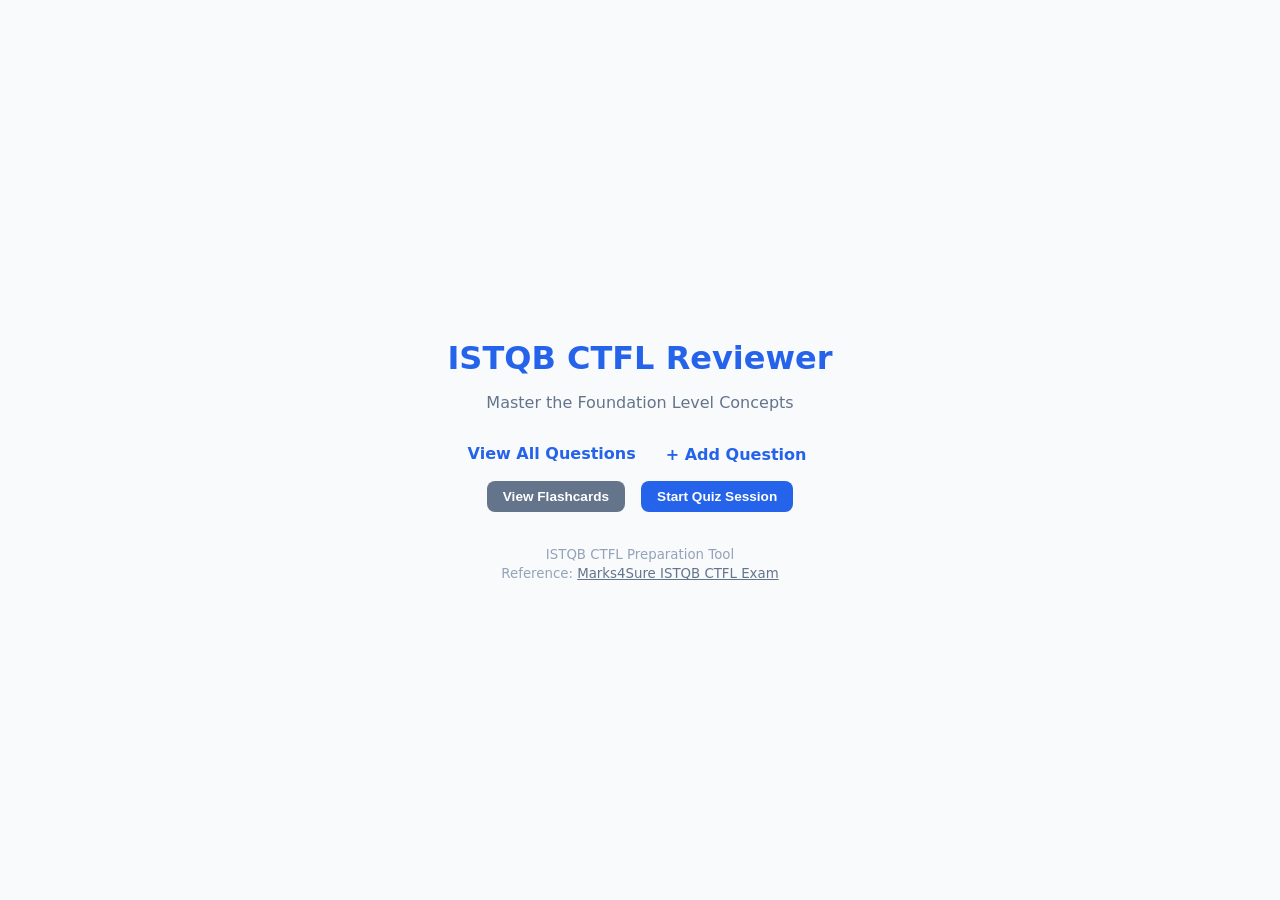
<file: index.html>
<!DOCTYPE html>
<html lang="en">
<head>
    <meta charset="UTF-8">
    <meta name="viewport" content="width=device-width, initial-scale=1.0">
    <title>ISTQB CTFL Exam Prep</title>
    <link rel="stylesheet" href="style.css">
</head>
<body>

    <main class="app-container">
        <header>
            <h1>ISTQB CTFL Reviewer</h1>
            <p>Master the Foundation Level Concepts</p>
            <nav id="mainNav" style="display: flex; gap: 1.5rem; justify-content: center; font-weight: 600; margin-bottom: 1rem;">
                <a href="list.html" style="color: var(--primary); text-decoration: none;">View All Questions</a>
                <button id="openAdminBtn" style="background: none; border: none; color: var(--primary); font-weight: 600; cursor: pointer; font-size: inherit; font-family: inherit;">+ Add Question</button>
            </nav>
            <div class="dashboard-controls">
                <button id="openFlashcardBtn" class="btn secondary" style="font-size: 0.85rem; padding: 0.5rem 1rem;">View Flashcards</button>
                <button id="startQuizBtn" class="btn primary" style="font-size: 0.85rem; padding: 0.5rem 1rem;">Start Quiz Session</button>
            </div>
        </header>
        
        <footer>
            <small>
                ISTQB CTFL Preparation Tool<br>
                Reference: <a href="https://www.marks4sure.com/ISTQB-CTFL-exam.html" target="_blank" style="color: var(--secondary);">Marks4Sure ISTQB CTFL Exam</a>
            </small>
        </footer>
    </main>

    <!-- Modal for Admin Form -->
    <div id="modalOverlay" class="modal-overlay">
        <!-- Flashcard Review Modal -->
        <div id="flashcardModal" class="modal-container" style="display: none; max-width: 850px;">
            <div class="modal-header">
                <h2>ISTQB CTFL Questions</h2>
                <button class="close-modal btn secondary" style="padding: 0.5rem;">&times;</button>
            </div>
            <div class="modal-body">
                <section class="flashcard-section">
                    <div class="card-viewport" id="cardContainer">
                        <div class="card" id="flashcard">
                            <div class="card-face card-front" id="cardFront"></div>
                            <div class="card-face card-back" id="cardBack"></div>
                        </div>
                    </div>
                </section>
            </div>
            <div class="modal-footer" style="flex-direction: column; align-items: stretch; gap: 0.75rem;">
                <div class="navigation-controls" style="width: 100%; justify-content: space-between; align-items: center; margin-bottom: 0;">
                    <span id="counter" class="status-info">Loading cards...</span>
                    <div class="button-group">
                        <button id="prevBtn" class="btn secondary">Previous</button>
                        <button id="flipBtn" class="btn secondary">Flip Card</button>
                        <button id="nextBtn" class="btn primary">Next</button>
                    </div>
                </div>
                <small class="desktop-tip" style="text-align: center; color: var(--secondary);">Tip: Use <b>Space</b> to flip and <b>Arrow Keys</b> to navigate.</small>
            </div>
        </div>

        <!-- Add Question Form Content -->
        <div id="adminModal" class="modal-container" style="display: none;">
            <div class="modal-header">
                <h2>Add New Question</h2>
                <button class="close-modal btn secondary" style="padding: 0.5rem;">&times;</button>
            </div>
            <div class="modal-body">
                <div class="form-group">
                    <label>Question Text</label>
                    <textarea id="qInput" rows="3" placeholder="Enter the question..."></textarea>
                </div>
                <div class="form-group">
                    <label>Options</label>
                    <div id="optionsContainer">
                        <input type="text" class="opt-input" placeholder="Option A">
                        <input type="text" class="opt-input" placeholder="Option B">
                    </div>
                    <button type="button" id="addOptBtn" class="btn secondary" style="padding: 0.4rem 1rem; font-size: 0.8rem;">+ Add Option</button>
                </div>
                <div class="form-group">
                    <label>Correct Answer</label>
                    <input type="text" id="aInput" placeholder="e.g. B (Test Implementation)">
                </div>
                <div class="form-group">
                    <label>Explanation</label>
                    <textarea id="eInput" rows="4" placeholder="Enter the explanation..."></textarea>
                </div>
                <div id="outputArea" style="display:none; margin-top: 1rem;">
                    <label style="font-weight: 600;">Copy this into your questions.json:</label>
                    <div class="json-output" id="jsonResult"></div>
                </div>
            </div>
            <div class="modal-footer">
                <button class="close-modal btn secondary">Cancel</button>
                <button id="generateBtn" class="btn primary">Generate JSON</button>
                <button id="downloadFullBtn" class="btn secondary" style="display: none;">Download questions.json</button>
            </div>
        </div>

        <!-- Shuffle Confirmation Content -->
        <div id="shuffleModal" class="modal-container" style="display: none; max-width: 450px;">
            <div class="modal-header">
                <h2>Start Practice Test?</h2>
            </div>
            <div class="modal-body">
                <p>This will shuffle the questions and enter <strong>Focus Mode</strong>. Navigation links will be hidden until you end the session.</p>
                <div class="form-group" style="margin-top: 1rem;">
                    <label for="quizItemCount">Number of items to take:</label>
                    <input type="number" id="quizItemCount" min="1" placeholder="Enter number of items">
                    <small id="itemCountError" style="color: #dc2626; display: none; margin-top: 0.25rem; font-weight: 500;"></small>
                </div>
            </div>
            <div class="modal-footer">
                <button id="cancelShuffle" class="btn secondary">Cancel</button>
                <button id="confirmShuffle" class="btn primary">Start Quiz</button>
            </div>
        </div>

        <!-- Quiz/Shuffle Mode Modal -->
        <div id="quizModal" class="modal-container" style="display: none; max-width: 850px;">
            <div class="modal-header">
                <h2>Practice Test</h2>
                <button id="endSessionBtn" class="btn secondary" style="font-size: 0.85rem; padding: 0.5rem">&times;</button>
            </div>
            <div class="modal-body" id="quizModalBody">
                <!-- Question area or Results will be injected here -->
                <div id="quizActiveArea"></div>
            </div>
            <div class="modal-footer">
                <div class="navigation-controls" style="width: 100%; justify-content: space-between; align-items: center;">
                    <span id="modalCounter" class="status-info">Loading...</span>
                    <div class="button-group">
                        <button id="modalFlipBtn" class="btn secondary hidden">View Explanation</button>
                        <button id="submitBtn" class="btn primary hidden" disabled>Submit Answer</button>
                    </div>
                </div>
            </div>
        </div>
    </div>

    <script src="script.js"></script>
</body>
</html>
</file>
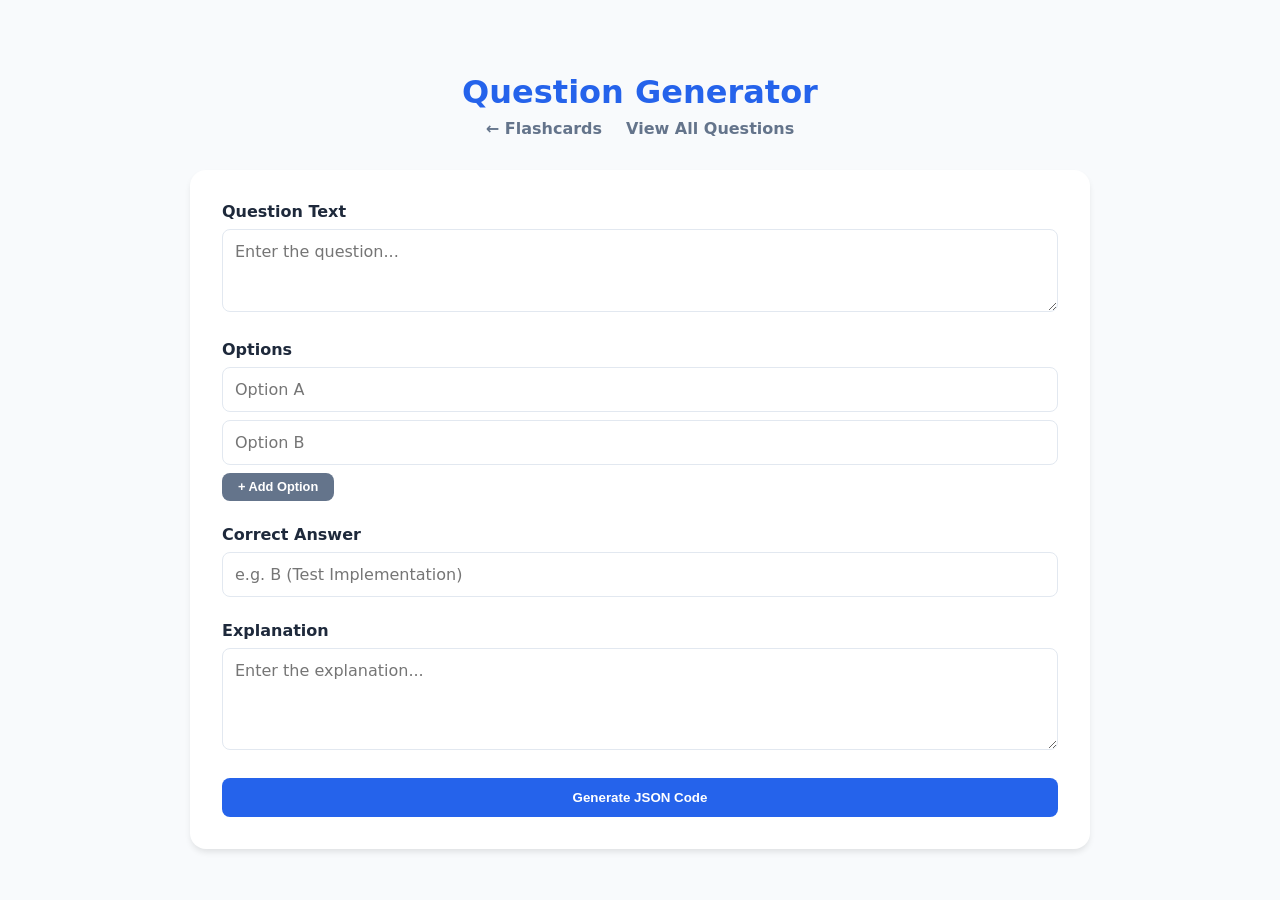
<file: admin.html>
<!DOCTYPE html>
<html lang="en">
<head>
    <meta charset="UTF-8">
    <meta name="viewport" content="width=device-width, initial-scale=1.0">
    <title>Add Questions - ISTQB Prep</title>
    <link rel="stylesheet" href="style.css">
</head>
<body>
    <main class="app-container">
        <header>
            <h1>Question Generator</h1>
            <nav style="display: flex; gap: 1.5rem; justify-content: center; font-weight: 600; margin-bottom: 2rem;">
                <a href="index.html" style="color: var(--secondary); text-decoration: none;">&larr; Flashcards</a>
                <a href="list.html" style="color: var(--secondary); text-decoration: none;">View All Questions</a>
            </nav>
        </header>

        <section class="form-section">
            <div class="form-group">
                <label>Question Text</label>
                <textarea id="qInput" rows="3" placeholder="Enter the question..."></textarea>
            </div>

            <div class="form-group">
                <label>Options</label>
                <div id="optionsContainer">
                    <input type="text" class="opt-input" placeholder="Option A">
                    <input type="text" class="opt-input" placeholder="Option B">
                </div>
                <button type="button" id="addOptBtn" class="btn secondary" style="padding: 0.4rem 1rem; font-size: 0.8rem;">+ Add Option</button>
            </div>

            <div class="form-group">
                <label>Correct Answer</label>
                <input type="text" id="aInput" placeholder="e.g. B (Test Implementation)">
            </div>

            <div class="form-group">
                <label>Explanation</label>
                <textarea id="eInput" rows="4" placeholder="Enter the explanation..."></textarea>
            </div>

            <button id="generateBtn" class="btn primary" style="width: 100%;">Generate JSON Code</button>

            <div id="outputArea" style="display:none; margin-top: 2rem;">
                <label style="font-weight: 600;">Copy this into your questions.json:</label>
                <div class="json-output" id="jsonResult"></div>
            </div>
        </section>
    </main>
    <script src="admin.js"></script>
</body>
</html>
</file>
<file: style.css>
:root {
    --bg-color: #f8fafc;
    --card-bg: #ffffff;
    --primary: #2563eb;
    --secondary: #64748b;
    --text-main: #1e293b;
    --text-light: #f8fafc;
    --transition-speed: 0.6s;
}

body {
    font-family: 'Inter', system-ui, -apple-system, sans-serif;
    background-color: var(--bg-color);
    color: var(--text-main);
    margin: 0;
    display: flex;
    justify-content: center;
    align-items: center;
    min-height: 100vh;
}

.app-container {
    width: 90%;
    max-width: 900px;
    text-align: center;
}

header h1 {
    margin-bottom: 0.5rem;
    color: var(--primary);
}

header p {
    color: var(--secondary);
    margin-bottom: 2rem;
}

/* 3D Card Setup */
.card-viewport {
    perspective: 1200px;
    width: 100%;
    height: 600px;
    cursor: pointer;
}

.card {
    position: relative;
    width: 100%;
    height: 100%;
    transform-style: preserve-3d;
    transition: transform var(--transition-speed) cubic-bezier(0.4, 0, 0.2, 1);
    border-radius: 1rem;
    box-shadow: 0 10px 25px -5px rgba(0, 0, 0, 0.1);
}

.card.flipped {
    transform: rotateY(180deg);
}

.card-face {
    position: absolute;
    inset: 0;
    backface-visibility: hidden;
    display: flex;
    flex-direction: column;
    justify-content: flex-start; /* Changed from center to allow proper scrolling */
    align-items: center;
    padding: 2.5rem;
    border-radius: 1rem;
    font-size: 1.25rem;
    line-height: 1.6;
    overflow-y: auto;
    scrollbar-width: thin;
    scrollbar-color: var(--secondary) transparent;
}

/* Custom scrollbar for Webkit browsers */
.card-face::-webkit-scrollbar {
    width: 6px;
}

.card-face::-webkit-scrollbar-thumb {
    background-color: var(--secondary);
    border-radius: 10px;
}

.q-text {
    font-weight: 600;
    margin-bottom: 1.5rem;
    width: 100%;
    white-space: pre-wrap;
}

.options-list {
    list-style-type: none;
    padding: 0;
    margin: 0;
    width: 100%;
    text-align: left;
}

.options-list li {
    background: #f1f5f9;
    margin-bottom: 0.5rem;
    padding: 0.75rem 1rem;
    border-radius: 0.5rem;
    font-size: 1.1rem;
    transition: all 0.2s ease;
    cursor: pointer;
    white-space: pre-wrap;
}

/* Interactive Quiz States */
.options-list li.selected {
    background: #dbeafe;
    border: 2px solid var(--primary);
    color: var(--primary);
}

.options-list li.correct {
    background: #dcfce7 !important;
    border: 2px solid #16a34a !important;
    color: #166534 !important;
}

.options-list li.incorrect {
    background: #fee2e2 !important;
    border: 2px solid #dc2626 !important;
    color: #991b1b !important;
}

.options-list li.disabled {
    pointer-events: none;
}

.card-front {
    background: var(--card-bg);
    border: 1px solid #e2e8f0;
    z-index: 2;
}

.card-back {
    background: var(--primary);
    color: var(--text-light);
    transform: rotateY(180deg);
    z-index: 1;
}

.q-container {
    width: 100%;
    margin: auto 0;
}

.a-container {
    text-align: center;
    width: 100%;
    margin: auto 0; /* This centers content vertically IF it's shorter than the card */
}

.a-explanation { 
    font-size: 1.1rem; 
    margin-top: 1rem; 
    text-align: left; 
    white-space: pre-wrap;
}
hr { border: 0; border-top: 1px solid rgba(255,255,255,0.2); margin: 1.5rem 0; }

/* Controls */
.navigation-controls {
    display: flex;
    gap: 1rem;
    justify-content: center;
    flex-wrap: wrap; /* Allows items to wrap to the next line */
}

/* Targets the button groups inside the navigation controls */
.navigation-controls > div {
    display: flex;
    gap: 0.5rem;
    flex-wrap: wrap; /* Allows buttons to wrap */
    justify-content: center;
}

.btn {
    padding: 0.75rem 1.5rem;
    border: none;
    border-radius: 0.5rem;
    font-weight: 600;
    cursor: pointer;
    transition: filter 0.2s;
}

.btn.primary { background: var(--primary); color: white; }
.btn.secondary { background: var(--secondary); color: white; }
.btn:hover { filter: brightness(1.1); }

.status-info {
    font-weight: 500;
    color: var(--secondary);
}

footer {
    margin-top: 2rem;
    color: #94a3b8;
}

/* Admin Page Styles */
.form-section {
    background: var(--card-bg);
    padding: 2rem;
    border-radius: 1rem;
    text-align: left;
    box-shadow: 0 4px 6px -1px rgba(0, 0, 0, 0.1);
    margin-top: 1rem;
}

.form-group {
    margin-bottom: 1.5rem;
}

.form-group label {
    display: block;
    font-weight: 600;
    margin-bottom: 0.5rem;
    color: var(--text-main);
}

.form-group input, .form-group textarea {
    width: 100%;
    padding: 0.75rem;
    border: 1px solid #e2e8f0;
    border-radius: 0.5rem;
    font-family: inherit;
    font-size: 1rem;
    box-sizing: border-box;
}

#optionsContainer input {
    margin-bottom: 0.5rem;
}

.json-output {
    background: #1e293b;
    color: #38bdf8;
    padding: 1.5rem;
    border-radius: 0.5rem;
    overflow-x: auto;
    white-space: pre-wrap;
    font-family: 'Courier New', Courier, monospace;
    margin-top: 1rem;
}

/* Modal System */
.modal-overlay {
    display: none;
    position: fixed;
    inset: 0;
    background: rgba(15, 23, 42, 0.75);
    backdrop-filter: blur(4px);
    z-index: 1000;
    justify-content: center;
    align-items: center;
    padding: 1.5rem;
}

.modal-overlay.active {
    display: flex;
}

.modal-container {
    background: var(--card-bg);
    width: 100%;
    max-width: 650px;
    max-height: 90vh;
    border-radius: 1rem;
    box-shadow: 0 25px 50px -12px rgba(0, 0, 0, 0.25);
    display: flex;
    flex-direction: column;
    animation: modalSlideUp 0.3s ease-out;
}

@keyframes modalSlideUp {
    from { transform: translateY(20px); opacity: 0; }
    to { transform: translateY(0); opacity: 1; }
}

.modal-header {
    padding: 1.5rem;
    border-bottom: 1px solid #e2e8f0;
    display: flex;
    justify-content: space-between;
    align-items: center;
}

.modal-header h2 {
    margin: 0;
    font-size: 1.5rem;
    color: var(--primary);
}

.modal-body {
    padding: 1.5rem;
    overflow-y: auto;
}

.modal-footer {
    padding: 1.5rem;
    border-top: 1px solid #e2e8f0;
    display: flex;
    gap: 1rem;
    justify-content: flex-end;
    flex-wrap: wrap; /* Ensures footer buttons stack on small screens/narrow modals */
}

/* Dashboard controls */
.dashboard-controls {
    display: flex;
    gap: 1rem;
    justify-content: center;
    margin-bottom: 1.5rem;
    flex-wrap: wrap; /* Allows dashboard buttons to wrap */
}

.list-view {
    display: flex;
    flex-direction: column;
    gap: 2rem;
    margin: 1rem 0 4rem 0;
}

.list-card {
    background: var(--card-bg);
    padding: 2.5rem;
    border-radius: 1rem;
    box-shadow: 0 4px 6px -1px rgba(0, 0, 0, 0.1);
    border: 1px solid #e2e8f0;
    text-align: left;
    transition: border-color 0.2s ease;
}

.list-card:hover {
    border-color: var(--primary);
}

.list-card-header {
    cursor: pointer;
    display: flex;
    justify-content: space-between;
    align-items: flex-start;
    gap: 1rem;
}

.toggle-icon {
    transition: transform 0.3s ease;
    color: var(--secondary);
    font-size: 0.8rem;
    margin-top: 0.4rem;
}

/* Quiz Modal specific adjustments */
#quizModal .card-viewport {
    height: 500px;
}

.hidden {
    display: none !important;
}

/* Quiz Result and Explanation Classes */
.quiz-result-title { color: var(--primary); margin-bottom: 1.5rem; font-size: 2rem; }
.quiz-result-label { font-size: 1.5rem; margin-bottom: 0.5rem; }
.quiz-result-score { font-size: 3rem; font-weight: 800; margin-bottom: 0.5rem; }
.quiz-result-percentage { font-size: 1.5rem; margin-bottom: 2.5rem; }
.quiz-explanation-container { margin-top: 2rem; border-top: 2px solid #e2e8f0; padding-top: 1.5rem; }
.quiz-answer-header { color: var(--primary); font-weight: 700; font-size: 1.2rem; margin-bottom: 1rem; text-align: center; }

/* Mobile Responsive Adjustments */
@media (max-width: 768px) {
    .app-container {
        width: 95%;
    }

    header h1 {
        font-size: 1.5rem;
    }

    header p {
        margin-bottom: 1.5rem;
        font-size: 0.9rem;
    }

    .card-viewport {
        height: 500px;
    }

    .card-face {
        padding: 1.5rem;
        font-size: 1rem;
    }

    .q-text {
        font-size: 1.1rem;
    }

    .options-list li {
        font-size: 0.95rem;
        padding: 0.6rem 0.8rem;
    }

    .a-explanation {
        font-size: 0.95rem;
    }

    .quiz-result-title { font-size: 1.5rem; }
    .quiz-result-label { font-size: 1.1rem; }
    .quiz-result-score { font-size: 2.2rem; }
    .quiz-result-percentage { font-size: 1.1rem; }

    .desktop-tip {
        display: none;
    }

    /* Full Screen Modals for Mobile (excluding shuffleModal) */
    #flashcardModal, #quizModal, #adminModal {
        position: fixed;
        inset: 0;
        max-width: 100% !important;
        height: 100vh !important;
        max-height: 100vh !important;
        border-radius: 0;
    }

    /* Responsive Buttons and Containers */
    #mainNav,
    .navigation-controls,
    .modal-footer {
        flex-direction: column !important;
        align-items: stretch !important;
        gap: 0.75rem !important;
    }

    .btn {
        text-align: center;
    }
}
</file>
